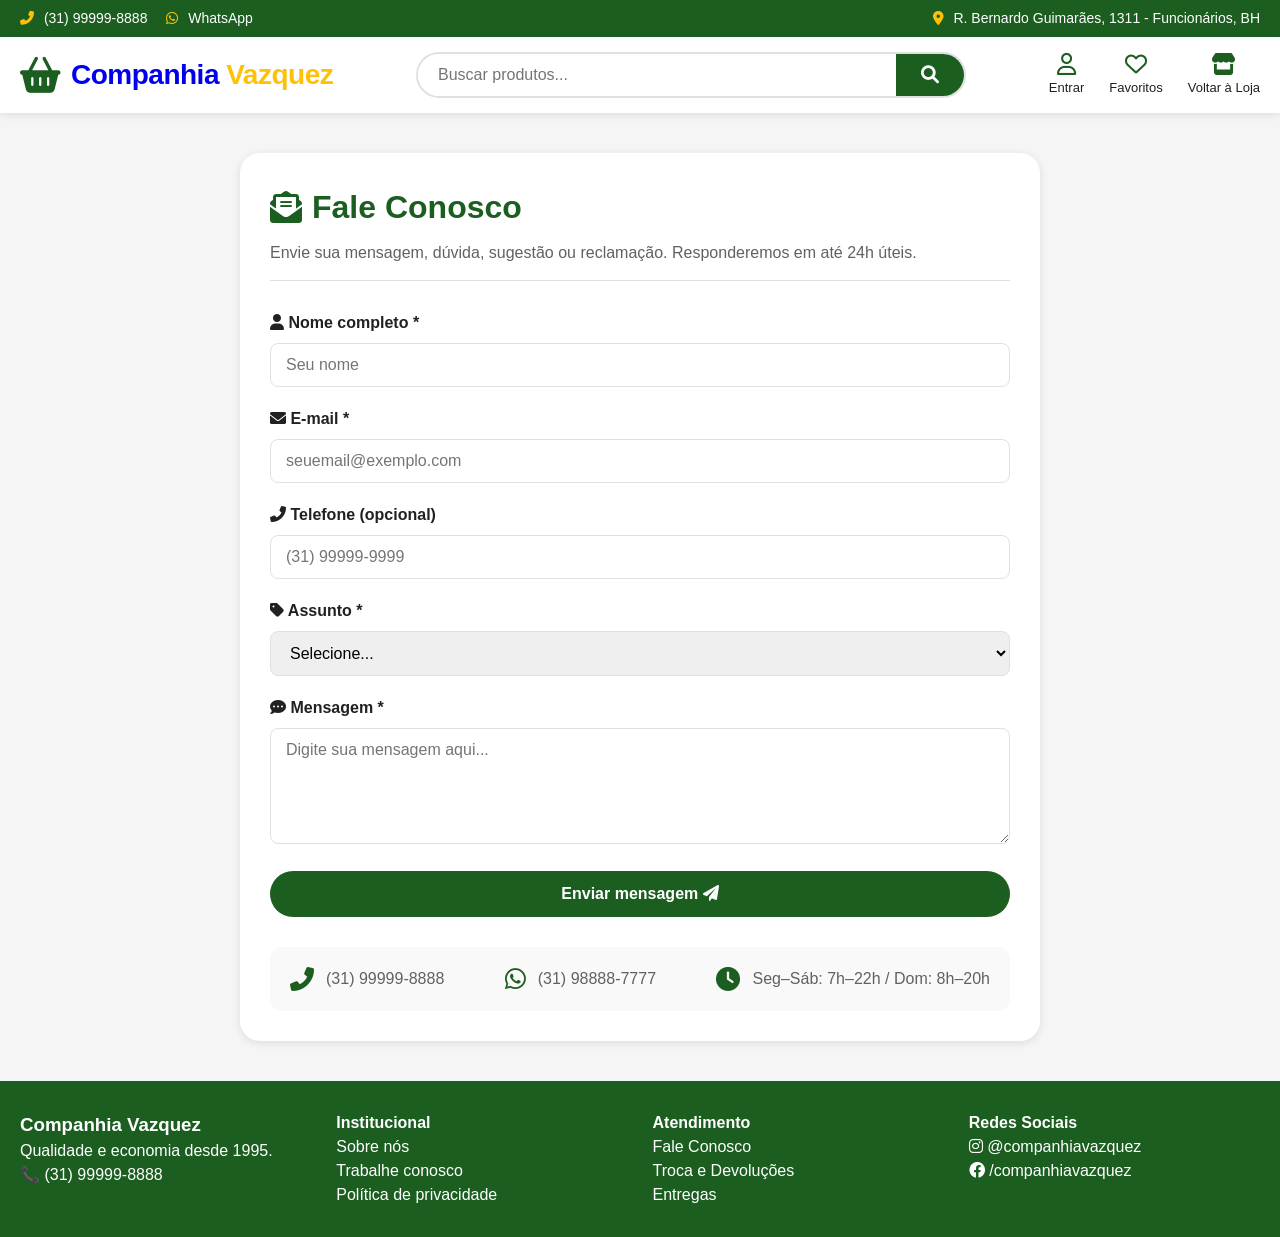
<file: contato.html>
<!DOCTYPE html>
<html lang="pt-BR">
<head>
    <meta charset="UTF-8">
    <meta name="viewport" content="width=device-width, initial-scale=1.0">
    <title>Contato - Companhia Vazquez</title>
    <link rel="stylesheet" href="style.css">
    <link rel="stylesheet" href="https://cdnjs.cloudflare.com/ajax/libs/font-awesome/6.0.0/css/all.min.css">
    <style>
        /* Estilos extras específicos para o formulário */
        .contato-container {
            max-width: 800px;
            margin: 40px auto;
            background: var(--branco);
            border-radius: 20px;
            box-shadow: var(--sombra);
            padding: 30px;
        }
        .contato-container h1 {
            color: var(--verde-principal);
            margin-bottom: 10px;
            display: flex;
            align-items: center;
            gap: 10px;
        }
        .contato-container p.subtitle {
            color: var(--texto-medio);
            margin-bottom: 30px;
            border-bottom: 1px solid var(--borda);
            padding-bottom: 15px;
        }
        .form-group {
            margin-bottom: 20px;
        }
        .form-group label {
            display: block;
            font-weight: 600;
            margin-bottom: 8px;
            color: var(--texto-escuro);
        }
        .form-group input, 
        .form-group select, 
        .form-group textarea {
            width: 100%;
            padding: 12px 15px;
            border: 1px solid var(--borda);
            border-radius: 8px;
            font-family: inherit;
            font-size: 16px;
            transition: 0.2s;
        }
        .form-group input:focus,
        .form-group select:focus,
        .form-group textarea:focus {
            outline: none;
            border-color: var(--verde-claro);
            box-shadow: 0 0 0 3px rgba(76, 175, 80, 0.2);
        }
        .btn-enviar {
            background: var(--verde-principal);
            color: white;
            border: none;
            padding: 14px 25px;
            border-radius: 30px;
            font-weight: bold;
            font-size: 16px;
            cursor: pointer;
            transition: background 0.3s;
            width: 100%;
        }
        .btn-enviar:hover {
            background: #145214;
        }
        .info-contato {
            margin-top: 30px;
            background: #f9f9f9;
            padding: 20px;
            border-radius: 12px;
            display: flex;
            flex-wrap: wrap;
            gap: 20px;
            justify-content: space-between;
        }
        .info-item {
            display: flex;
            align-items: center;
            gap: 12px;
            color: var(--texto-medio);
        }
        .info-item i {
            font-size: 24px;
            color: var(--verde-principal);
        }
        .aSemTraco{
            text-decoration: none;
            font-family: 'Segoe UI', Roboto, 'Helvetica Neue', Arial, sans-serif;
        }
        @media (max-width: 600px) {
            .contato-container {
                padding: 20px;
                margin: 20px;
            }
            .info-contato {
                flex-direction: column;
            }
        }
    </style>
</head>
<body>
    <!-- Top Bar igual ao site principal (opcional, para manter identidade) -->
    <div class="top-bar">
        <div class="contato">
            <i class="fas fa-phone-alt"></i> (31) 99999-8888
            <a href="#"><i class="fab fa-whatsapp"></i> WhatsApp</a>
        </div>
        <div class="localizacao">
            <i class="fas fa-map-marker-alt"></i> R. Bernardo Guimarães, 1311 - Funcionários, BH
        </div>
    </div>

    <!-- Header com logo (igual ao index) -->
    <header class="main-header">
        <div class="header-grid">
            <div class="logo-area">
                <i class="fas fa-shopping-basket logo-icon"></i>
                <div class="logo-texto"><a class="aSemTraco" href="index.html">Companhia <span>Vazquez</span></a></div>
            </div>
            <div class="search-container">
                <input type="text" id="searchInput" placeholder="Buscar produtos...">
                <button id="searchBtn"><i class="fas fa-search"></i></button>
            </div>
            <div class="user-actions">
                <a href="#" class="icon-link"><i class="far fa-user"></i> Entrar</a>
                <a href="#" class="icon-link"><i class="far fa-heart"></i> Favoritos</a>
                <a href="index.html" class="icon-link"><i class="fas fa-store"></i> Voltar à Loja</a>
            </div>
        </div>
    </header>

    <!-- Conteúdo principal: formulário de contato -->
    <div class="contato-container">
        <h1><i class="fas fa-envelope-open-text"></i> Fale Conosco</h1>
        <p class="subtitle">Envie sua mensagem, dúvida, sugestão ou reclamação. Responderemos em até 24h úteis.</p>

        <form id="formContato" action="#" method="post">
            <div class="form-group">
                <label for="nome"><i class="fas fa-user"></i> Nome completo *</label>
                <input type="text" id="nome" name="nome" required placeholder="Seu nome">
            </div>
            <div class="form-group">
                <label for="email"><i class="fas fa-envelope"></i> E-mail *</label>
                <input type="email" id="email" name="email" required placeholder="seuemail@exemplo.com">
            </div>
            <div class="form-group">
                <label for="telefone"><i class="fas fa-phone-alt"></i> Telefone (opcional)</label>
                <input type="tel" id="telefone" name="telefone" placeholder="(31) 99999-9999">
            </div>
            <div class="form-group">
                <label for="assunto"><i class="fas fa-tag"></i> Assunto *</label>
                <select id="assunto" name="assunto" required>
                    <option value="">Selecione...</option>
                    <option value="duvida">Dúvida sobre produtos</option>
                    <option value="reclamacao">Reclamação</option>
                    <option value="sugestao">Sugestão</option>
                    <option value="parceria">Parceria/Fornecedor</option>
                    <option value="outro">Outro</option>
                </select>
            </div>
            <div class="form-group">
                <label for="mensagem"><i class="fas fa-comment-dots"></i> Mensagem *</label>
                <textarea id="mensagem" name="mensagem" rows="5" required placeholder="Digite sua mensagem aqui..."></textarea>
            </div>
            <button type="submit" class="btn-enviar">Enviar mensagem <i class="fas fa-paper-plane"></i></button>
        </form>

        <div class="info-contato">
            <div class="info-item"><i class="fas fa-phone-alt"></i> (31) 99999-8888</div>
            <div class="info-item"><i class="fab fa-whatsapp"></i> (31) 98888-7777</div>
            <div class="info-item"><i class="fas fa-clock"></i> Seg–Sáb: 7h–22h / Dom: 8h–20h</div>
        </div>
    </div>

    <!-- Footer simplificado (igual ao index) -->
    <footer class="footer">
        <div class="footer-grid">
            <div>
                <h3>Companhia Vazquez</h3>
                <p>Qualidade e economia desde 1995.</p>
                <p>📞 (31) 99999-8888</p>
            </div>
            <div>
                <h4>Institucional</h4>
                <p>Sobre nós</p>
                <p>Trabalhe conosco</p>
                <p>Política de privacidade</p>
            </div>
            <div>
                <h4>Atendimento</h4>
                <p><a href="contato.html" style="color: white; text-decoration: none;">Fale Conosco</a></p>
                <p>Troca e Devoluções</p>
                <p>Entregas</p>
            </div>
            <div>
                <h4>Redes Sociais</h4>
                <p><i class="fab fa-instagram"></i> @companhiavazquez</p>
                <p><i class="fab fa-facebook"></i> /companhiavazquez</p>
            </div>
        </div>
    </footer>

    <!-- Script simples para validação e exibição (sem envio real, apenas alerta) -->
    <script>
        document.getElementById('formContato').addEventListener('submit', function(e) {
            e.preventDefault();
            const nome = document.getElementById('nome').value.trim();
            const email = document.getElementById('email').value.trim();
            const assunto = document.getElementById('assunto').value;
            const mensagem = document.getElementById('mensagem').value.trim();

            if (!nome || !email || !assunto || !mensagem) {
                alert('Por favor, preencha todos os campos obrigatórios (*).');
                return;
            }
            if (!email.includes('@') || !email.includes('.')) {
                alert('E-mail inválido. Use um formato como nome@exemplo.com');
                return;
            }
            // Simulação de envio
            alert(`Obrigado, ${nome}! Sua mensagem foi enviada com sucesso.\nAssunto: ${assunto}\nResponderemos em breve.`);
            this.reset(); // limpa o formulário
        });
    </script>
</body>
</html>
</file>
<file: style.css>
:root {
    --verde-principal: #1B5E20;
    --verde-claro: #4CAF50;
    --amarelo: #FFC107;
    --vermelho-promo: #D32F2F;
    --cinza-fundo: #F5F5F5;
    --branco: #FFFFFF;
    --texto-escuro: #212121;
    --texto-medio: #616161;
    --borda: #E0E0E0;
    --sombra: 0 2px 8px rgba(0, 0, 0, 0.1);
}

* {
    margin: 0;
    padding: 0;
    box-sizing: border-box;
}

body {
    font-family: 'Segoe UI', Roboto, 'Helvetica Neue', Arial, sans-serif;
    background: var(--cinza-fundo);
    color: var(--texto-escuro);
    line-height: 1.5;
}

/* Topo Superior - Barra de informações */
.top-bar {
    background: var(--verde-principal);
    color: white;
    padding: 8px 20px;
    display: flex;
    justify-content: space-between;
    align-items: center;
    font-size: 14px;
    flex-wrap: wrap;
}
.top-bar .contato i, .top-bar .localizacao i {
    margin-right: 6px;
    color: var(--amarelo);
}
.top-bar a {
    color: white;
    text-decoration: none;
    margin-left: 15px;
}
.top-bar a:hover { text-decoration: underline; }

/* Header Principal */
.main-header {
    background: var(--branco);
    box-shadow: var(--sombra);
    position: sticky;
    top: 0;
    z-index: 1000;
    padding: 0 20px;
}
.header-grid {
    display: flex;
    align-items: center;
    justify-content: space-between;
    max-width: 1300px;
    margin: 0 auto;
    padding: 15px 0;
    gap: 25px;
    flex-wrap: wrap;
}
.logo-area {
    display: flex;
    align-items: center;
    gap: 10px;
}
.logo-icon {
    font-size: 36px;
    color: var(--verde-principal);
}
.logo-texto {
    font-size: 28px;
    font-weight: 800;
    color: var(--verde-principal);
    letter-spacing: -0.5px;
}
.logo-texto span {
    color: var(--amarelo);
}
.search-container {
    flex: 1;
    max-width: 550px;
    min-width: 280px;
    display: flex;
    border: 2px solid var(--borda);
    border-radius: 30px;
    overflow: hidden;
    transition: all 0.3s;
}
.search-container:focus-within {
    border-color: var(--verde-claro);
    box-shadow: 0 0 0 3px rgba(76, 175, 80, 0.2);
}
.search-container input {
    flex: 1;
    border: none;
    padding: 12px 20px;
    font-size: 16px;
    outline: none;
}
.search-container button {
    background: var(--verde-principal);
    color: white;
    border: none;
    padding: 0 25px;
    cursor: pointer;
    font-size: 18px;
    transition: background 0.3s;
}
.search-container button:hover {
    background: #145214;
}
.user-actions {
    display: flex;
    gap: 25px;
    align-items: center;
}
.user-actions .icon-link {
    color: var(--texto-escuro);
    text-decoration: none;
    display: flex;
    flex-direction: column;
    align-items: center;
    font-size: 13px;
    position: relative;
}
.user-actions .icon-link i {
    font-size: 22px;
    margin-bottom: 3px;
    color: var(--verde-principal);
}
.cart-count {
    background: var(--vermelho-promo);
    color: white;
    border-radius: 50%;
    font-size: 11px;
    width: 20px;
    height: 20px;
    display: flex;
    align-items: center;
    justify-content: center;
    position: absolute;
    top: -5px;
    right: -5px;
    font-weight: bold;
}

/* Navegação de Categorias */
.nav-categorias {
    background: var(--verde-claro);
    padding: 10px 20px;
    box-shadow: 0 2px 4px rgba(0,0,0,0.1);
}
.nav-categorias ul {
    display: flex;
    list-style: none;
    gap: 25px;
    overflow-x: auto;
    padding: 5px 0;
    max-width: 1300px;
    margin: 0 auto;
    white-space: nowrap;
    scrollbar-width: thin;
}
.nav-categorias a {
    color: white;
    text-decoration: none;
    font-weight: 600;
    font-size: 15px;
    padding: 8px 15px;
    border-radius: 20px;
    transition: background 0.2s;
}
.nav-categorias a:hover, .nav-categorias a.active {
    background: rgba(255,255,255,0.25);
}

/* Conteúdo Principal */
.main-content {
    max-width: 1300px;
    margin: 25px auto;
    padding: 0 20px;
    display: grid;
    grid-template-columns: 250px 1fr;
    gap: 25px;
}

/* Sidebar Filtros */
.sidebar-filtros {
    background: var(--branco);
    border-radius: 12px;
    padding: 20px;
    box-shadow: var(--sombra);
    height: fit-content;
    position: sticky;
    top: 160px;
}
.sidebar-filtros h3 {
    margin-bottom: 20px;
    font-size: 18px;
    color: var(--verde-principal);
    display: flex;
    align-items: center;
    gap: 8px;
}
.filtro-grupo {
    margin-bottom: 20px;
    border-bottom: 1px solid var(--borda);
    padding-bottom: 15px;
}
.filtro-grupo:last-child { border-bottom: none; }
.filtro-grupo h4 {
    font-size: 15px;
    margin-bottom: 10px;
    color: var(--texto-medio);
}
.filtro-grupo label {
    display: flex;
    align-items: center;
    gap: 8px;
    margin-bottom: 8px;
    cursor: pointer;
    font-size: 14px;
}
.btn-filtrar {
    background: var(--verde-principal);
    color: white;
    border: none;
    width: 100%;
    padding: 12px;
    border-radius: 25px;
    font-weight: bold;
    cursor: pointer;
    margin-top: 10px;
    font-size: 15px;
}
.btn-limpar {
    background: transparent;
    color: var(--vermelho-promo);
    border: 1px solid var(--vermelho-promo);
    width: 100%;
    padding: 10px;
    border-radius: 25px;
    margin-top: 8px;
    cursor: pointer;
    font-weight: bold;
}

/* Seção de Promoções */
.promo-banner {
    background: linear-gradient(135deg, #D32F2F, #B71C1C);
    color: white;
    padding: 25px;
    border-radius: 12px;
    margin-bottom: 30px;
    display: flex;
    justify-content: space-between;
    align-items: center;
    flex-wrap: wrap;
}
.promo-banner h2 {
    font-size: 28px;
    margin-bottom: 5px;
}
.promo-banner .cupom {
    background: var(--amarelo);
    color: #333;
    padding: 10px 20px;
    border-radius: 30px;
    font-weight: bold;
    font-size: 18px;
}
.produtos-grid {
    display: grid;
    grid-template-columns: repeat(auto-fill, minmax(200px, 1fr));
    gap: 20px;
}
.produto-card {
    background: var(--branco);
    border-radius: 12px;
    overflow: hidden;
    box-shadow: var(--sombra);
    transition: transform 0.2s;
    position: relative;
    border: 1px solid var(--borda);
}
.produto-card:hover { transform: translateY(-5px); }
.badge-promo {
    position: absolute;
    top: 10px;
    left: 10px;
    background: var(--vermelho-promo);
    color: white;
    padding: 4px 10px;
    border-radius: 20px;
    font-size: 12px;
    font-weight: bold;
}
.produto-card img {
    width: 100%;
    height: 160px;
    object-fit: cover;
    background: #eee;
}
.produto-info {
    padding: 15px;
}
.produto-info h3 {
    font-size: 16px;
    margin-bottom: 5px;
}
.produto-info .categoria-tag {
    font-size: 12px;
    color: var(--texto-medio);
    margin-bottom: 8px;
}
.preco-antigo {
    text-decoration: line-through;
    color: #999;
    font-size: 13px;
}
.preco-atual {
    font-size: 22px;
    font-weight: bold;
    color: var(--verde-principal);
    margin: 5px 0;
}
.btn-add {
    background: var(--verde-claro);
    color: white;
    border: none;
    width: 100%;
    padding: 10px;
    border-radius: 20px;
    cursor: pointer;
    font-weight: bold;
    transition: background 0.3s;
}
.btn-add:hover {
    background: #388E3C;
}

/* Seção Mapa */
.mapa-section {
    max-width: 1300px;
    margin: 30px auto;
    padding: 0 20px;
}
.mapa-container {
    background: white;
    border-radius: 12px;
    overflow: hidden;
    box-shadow: var(--sombra);
}
.mapa-header {
    padding: 15px 20px;
    border-bottom: 1px solid var(--borda);
    display: flex;
    align-items: center;
    gap: 10px;
    font-weight: bold;
}
#meu-mapa {
    height: 400px;
    width: 100%;
    z-index: 1;
}
.endereco-detalhe {
    padding: 12px 20px;
    background: #fafafa;
    font-size: 14px;
    display: flex;
    align-items: center;
    gap: 8px;
}

/* Footer */
.footer {
    background: var(--verde-principal);
    color: white;
    padding: 30px 20px;
    margin-top: 30px;
}
.footer-grid {
    max-width: 1300px;
    margin: 0 auto;
    display: grid;
    grid-template-columns: repeat(auto-fit, minmax(200px, 1fr));
    gap: 25px;
}
.footer a {
    color: white;
    text-decoration: none;
}
.footer a:hover {
    text-decoration: underline;
}

/* Responsividade */
@media (max-width: 768px) {
    .main-content {
        grid-template-columns: 1fr;
    }
    .sidebar-filtros {
        position: static;
    }
    .header-grid {
        flex-direction: column;
        align-items: stretch;
    }
    .search-container {
        max-width: 100%;
    }
    .produtos-grid {
        grid-template-columns: repeat(auto-fill, minmax(150px, 1fr));
    }


}
</file>
